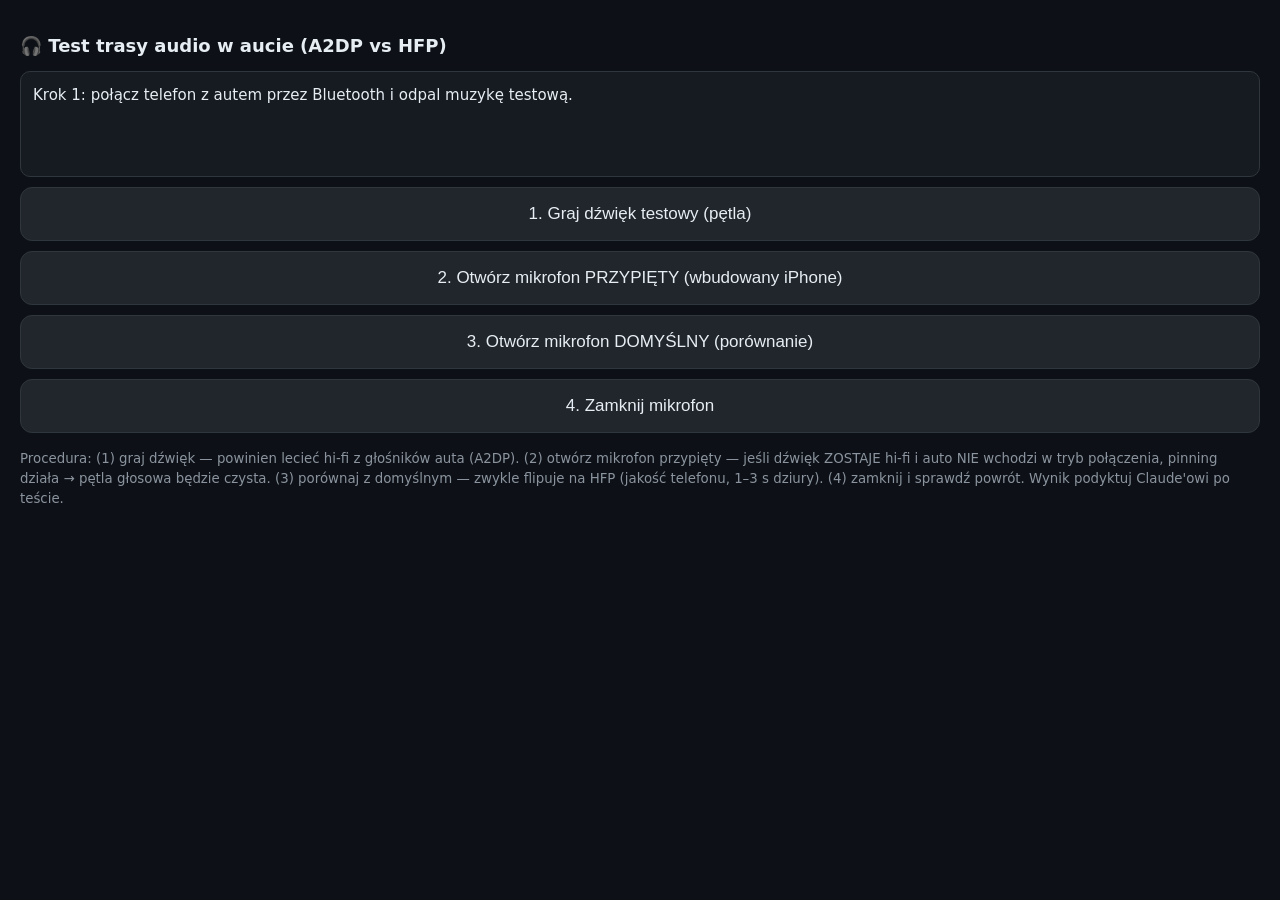
<file: src/orbit/static/mic-route-test.html>
<!DOCTYPE html>
<html lang="pl">
<head>
<meta charset="utf-8">
<meta name="viewport" content="width=device-width, initial-scale=1, maximum-scale=1">
<title>Test trasy audio (A2DP/HFP) — Hub</title>
<style>
  body { font-family: -apple-system, system-ui, sans-serif; background: #0d1117; color: #e6edf3;
         margin: 0; padding: 20px; line-height: 1.5; }
  h1 { font-size: 18px; }
  button { display: block; width: 100%; padding: 16px; margin: 10px 0; font-size: 17px;
           border-radius: 12px; border: 1px solid #30363d; background: #21262d; color: #e6edf3; }
  button:active { background: #30363d; }
  #status { padding: 12px; border-radius: 10px; background: #161b22; border: 1px solid #30363d;
            min-height: 80px; font-size: 15px; white-space: pre-wrap; }
  .ok { color: #3fb950; } .warn { color: #d29922; } .err { color: #f85149; }
  small { color: #8b949e; display: block; margin-top: 16px; }
</style>
</head>
<body>
<h1>🎧 Test trasy audio w aucie (A2DP vs HFP)</h1>
<div id="status">Krok 1: połącz telefon z autem przez Bluetooth i odpal muzykę testową.</div>
<button id="play">1. Graj dźwięk testowy (pętla)</button>
<button id="micPinned">2. Otwórz mikrofon PRZYPIĘTY (wbudowany iPhone)</button>
<button id="micDefault">3. Otwórz mikrofon DOMYŚLNY (porównanie)</button>
<button id="stopMic">4. Zamknij mikrofon</button>
<small>
Procedura: (1) graj dźwięk — powinien lecieć hi-fi z głośników auta (A2DP).
(2) otwórz mikrofon przypięty — jeśli dźwięk ZOSTAJE hi-fi i auto NIE wchodzi w tryb
połączenia, pinning działa → pętla głosowa będzie czysta. (3) porównaj z domyślnym —
zwykle flipuje na HFP (jakość telefonu, 1–3 s dziury). (4) zamknij i sprawdź powrót.
Wynik podyktuj Claude'owi po teście.
</small>
<script>
(function () {
  var statusEl = document.getElementById('status');
  var audio = null;
  var stream = null;

  function log(msg, cls) {
    var line = document.createElement('div');
    if (cls) line.className = cls;
    line.textContent = msg;
    statusEl.appendChild(line);
    statusEl.scrollTop = statusEl.scrollHeight;
  }

  // ~1s 440 Hz sine WAV generated client-side → looped <audio> (the same
  // HTMLAudioElement path the TTS uses, so the A2DP behavior matches).
  function beepWavUrl() {
    var rate = 22050, secs = 1.0, n = Math.floor(rate * secs);
    var buf = new ArrayBuffer(44 + n * 2);
    var v = new DataView(buf);
    function wstr(off, s) { for (var i = 0; i < s.length; i++) v.setUint8(off + i, s.charCodeAt(i)); }
    wstr(0, 'RIFF'); v.setUint32(4, 36 + n * 2, true); wstr(8, 'WAVE');
    wstr(12, 'fmt '); v.setUint32(16, 16, true); v.setUint16(20, 1, true); v.setUint16(22, 1, true);
    v.setUint32(24, rate, true); v.setUint32(28, rate * 2, true); v.setUint16(32, 2, true); v.setUint16(34, 16, true);
    wstr(36, 'data'); v.setUint32(40, n * 2, true);
    for (var i = 0; i < n; i++) {
      var t = i / rate;
      var amp = 0.25 * Math.sin(2 * Math.PI * 440 * t) * (0.5 + 0.5 * Math.sin(2 * Math.PI * 2 * t));
      v.setInt16(44 + i * 2, amp * 32767, true);
    }
    return URL.createObjectURL(new Blob([buf], { type: 'audio/wav' }));
  }

  function pickBuiltInId(devices) {
    var inputs = devices.filter(function (d) { return d.kind === 'audioinput'; });
    inputs.forEach(function (d) { log('  wejście: "' + (d.label || '(bez nazwy)') + '"'); });
    var builtIn = inputs.find(function (d) { return /iphone|built-in|wbudowan/i.test(d.label || ''); });
    if (!builtIn) builtIn = inputs.find(function (d) { return !/bluetooth|airpods|car|hands|samoch/i.test(d.label || '') && d.deviceId !== 'default'; });
    return builtIn ? builtIn.deviceId : '';
  }

  function openMic(pinned) {
    // Close any previous capture first — two live streams would confound the
    // route observation (which one holds the audio session?).
    if (stream) {
      stream.getTracks().forEach(function (t) { t.stop(); });
      stream = null;
      log('(poprzedni mikrofon zamknięty)');
    }
    var base = { sampleRate: 16000, channelCount: 1, echoCancellation: true, noiseSuppression: true };
    var p = pinned
      ? navigator.mediaDevices.getUserMedia({ audio: base }).then(function (tmp) {
          // First grant unlocks labels; enumerate, pick built-in, reopen pinned.
          return navigator.mediaDevices.enumerateDevices().then(function (devices) {
            tmp.getTracks().forEach(function (t) { t.stop(); });
            var id = pickBuiltInId(devices);
            if (!id) { log('Nie znalazłem wbudowanego mikrofonu po nazwie — używam domyślnego.', 'warn'); }
            var c = id ? Object.assign({}, base, { deviceId: { exact: id } }) : base;
            return navigator.mediaDevices.getUserMedia({ audio: c });
          });
        })
      : navigator.mediaDevices.getUserMedia({ audio: base });
    p.then(function (s) {
      stream = s;
      var track = s.getAudioTracks()[0];
      var st = track && track.getSettings ? track.getSettings() : {};
      log('Mikrofon OTWARTY (' + (pinned ? 'przypięty' : 'domyślny') + '): "' + (track ? track.label : '?') + '"', 'ok');
      log('  deviceId: ' + (st.deviceId || '?').slice(0, 16) + '…, sampleRate: ' + (st.sampleRate || '?'));
      log('SŁUCHAJ TERAZ: czy dźwięk testowy dalej gra hi-fi z auta? Czy auto weszło w tryb połączenia?', 'warn');
    }).catch(function (e) {
      log('Błąd mikrofonu: ' + (e && e.message ? e.message : e), 'err');
    });
  }

  document.getElementById('play').addEventListener('click', function () {
    if (audio) { audio.pause(); audio = null; log('Dźwięk zatrzymany.'); return; }
    audio = new Audio(beepWavUrl());
    audio.loop = true;
    audio.play().then(function () { log('Dźwięk testowy gra (pętla). Powinien lecieć przez głośniki auta.', 'ok'); })
      .catch(function (e) { log('Autoplay odrzucony: ' + e.message, 'err'); });
  });
  document.getElementById('micPinned').addEventListener('click', function () { openMic(true); });
  document.getElementById('micDefault').addEventListener('click', function () { openMic(false); });
  document.getElementById('stopMic').addEventListener('click', function () {
    if (stream) { stream.getTracks().forEach(function (t) { t.stop(); }); stream = null; log('Mikrofon ZAMKNIĘTY. Czy dźwięk wrócił do hi-fi?', 'warn'); }
    else log('Mikrofon nie był otwarty.');
  });
})();
</script>
</body>
</html>
</file>
